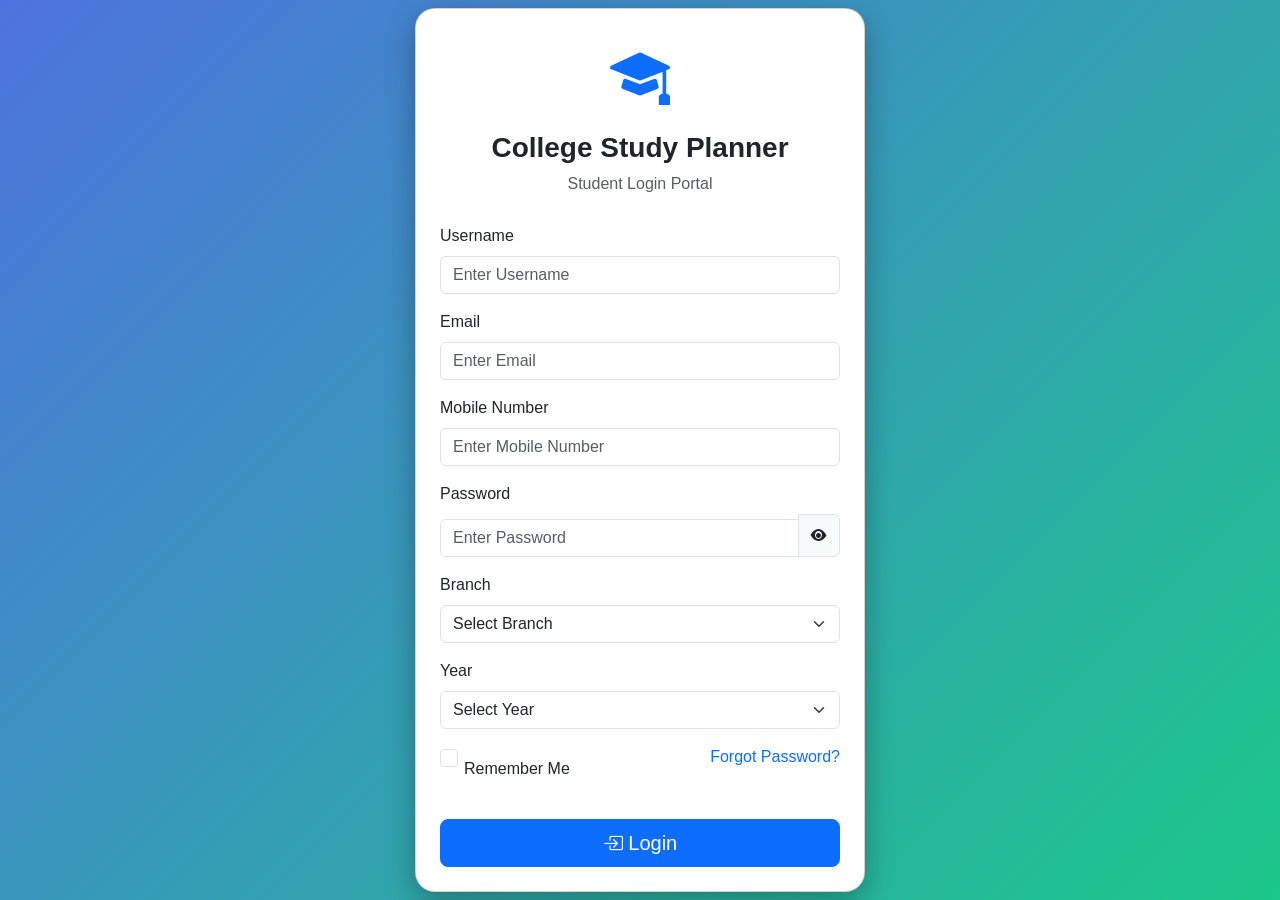
<file: index.htm>
<!DOCTYPE html>
<html lang="en">
<head>
<meta charset="UTF-8">
<meta name="viewport" content="width=device-width, initial-scale=1.0">

<title>College Study Planner</title>

<!-- Bootstrap CSS -->
<link href="https://cdn.jsdelivr.net/npm/bootstrap@5.3.3/dist/css/bootstrap.min.css" rel="stylesheet">

<!-- Bootstrap Icons -->
<link rel="stylesheet" href="https://cdn.jsdelivr.net/npm/bootstrap-icons@1.11.3/font/bootstrap-icons.min.css">

<!-- Your CSS -->
<link rel="stylesheet" href="style2.css">

<style>
body{
    background:linear-gradient(135deg,#4e73df,#1cc88a);
    height:100vh;
    display:flex;
    justify-content:center;
    align-items:center;
}

.login-card{
    width:450px;
    border-radius:20px;
    box-shadow:0 10px 30px rgba(0,0,0,.3);
}

h1{
    font-size:28px;
    font-weight:bold;
}

.eye-btn{
    cursor:pointer;
}
</style>
</head>
<body>
<div class="card login-card p-4">
<div class="text-center">
<i class="bi bi-mortarboard-fill text-primary" style="font-size:60px;"></i>

<h1 class="mt-2">College Study Planner</h1>

<p class="text-muted">Student Login Portal</p>

</div>

<form onsubmit="return validateForm()" action="home.html">

<div class="mb-3">
<label class="form-label">Username</label>
<input type="text" class="form-control" id="name" placeholder="Enter Username">
</div>

<div class="mb-3">
<label class="form-label">Email</label>
<input type="email" class="form-control" id="email" placeholder="Enter Email">
</div>

<div class="mb-3">
<label class="form-label">Mobile Number</label>
<input type="text" class="form-control" id="mobile" placeholder="Enter Mobile Number">
</div>

<div class="mb-3">

<label class="form-label">Password</label>

<div class="input-group">

<input type="password" class="form-control" id="password" placeholder="Enter Password">

<span class="input-group-text eye-btn" onclick="togglePassword()">
<i class="bi bi-eye-fill" id="eyeIcon"></i>
</span>
</div>
</div>
<div class="mb-3">

<label class="form-label">Branch</label>

<select class="form-select" required>

<option value="">Select Branch</option>

<option>Computer Science and Engineering</option>

<option>Information Technology</option>

<option>Electronics Engineering</option>

<option>Mechanical Engineering</option>

<option>Civil Engineering</option>

</select>

</div>

<div class="mb-3">

<label class="form-label">Year</label>

<select class="form-select" required>

<option value="">Select Year</option>

<option>First Year</option>

<option>Second Year</option>

<option>Third Year</option>

<option>Fourth Year</option>

</select>

</div>

<div class="d-flex justify-content-between mb-3">

<div class="form-check">

<input class="form-check-input" type="checkbox">

<label class="form-check-label">

Remember Me

</label>

</div>

<a href="#" class="text-decoration-none">Forgot Password?</a>

</div>

<div class="d-grid">

<button class="btn btn-primary btn-lg">

<i class="bi bi-box-arrow-in-right"></i>

Login

</button>

</div>

</form>

</div>

<script>

function validateForm(){

let name=document.getElementById("name").value.trim();

let email=document.getElementById("email").value.trim();

let mobile=document.getElementById("mobile").value.trim();

let password=document.getElementById("password").value;

if(name==""){

alert("Username is required");

return false;

}

if(!email.includes("@")){

alert("Enter a valid email");

return false;

}

if(mobile.length!=10 || isNaN(mobile)){

alert("Enter valid 10 digit mobile number");

return false;

}

if(password.length<6){

alert("Password should contain at least 6 characters");

return false;

}

alert("Login Successful!");

return true;

}

function togglePassword(){

let pass=document.getElementById("password");

let eye=document.getElementById("eyeIcon");

if(pass.type==="password"){

pass.type="text";

eye.className="bi bi-eye-slash-fill";

}

else{

pass.type="password";

eye.className="bi bi-eye-fill";

}

}

</script>

<script src="https://cdn.jsdelivr.net/npm/bootstrap@5.3.3/dist/js/bootstrap.bundle.min.js"></script>

</body>

</html>
</file>
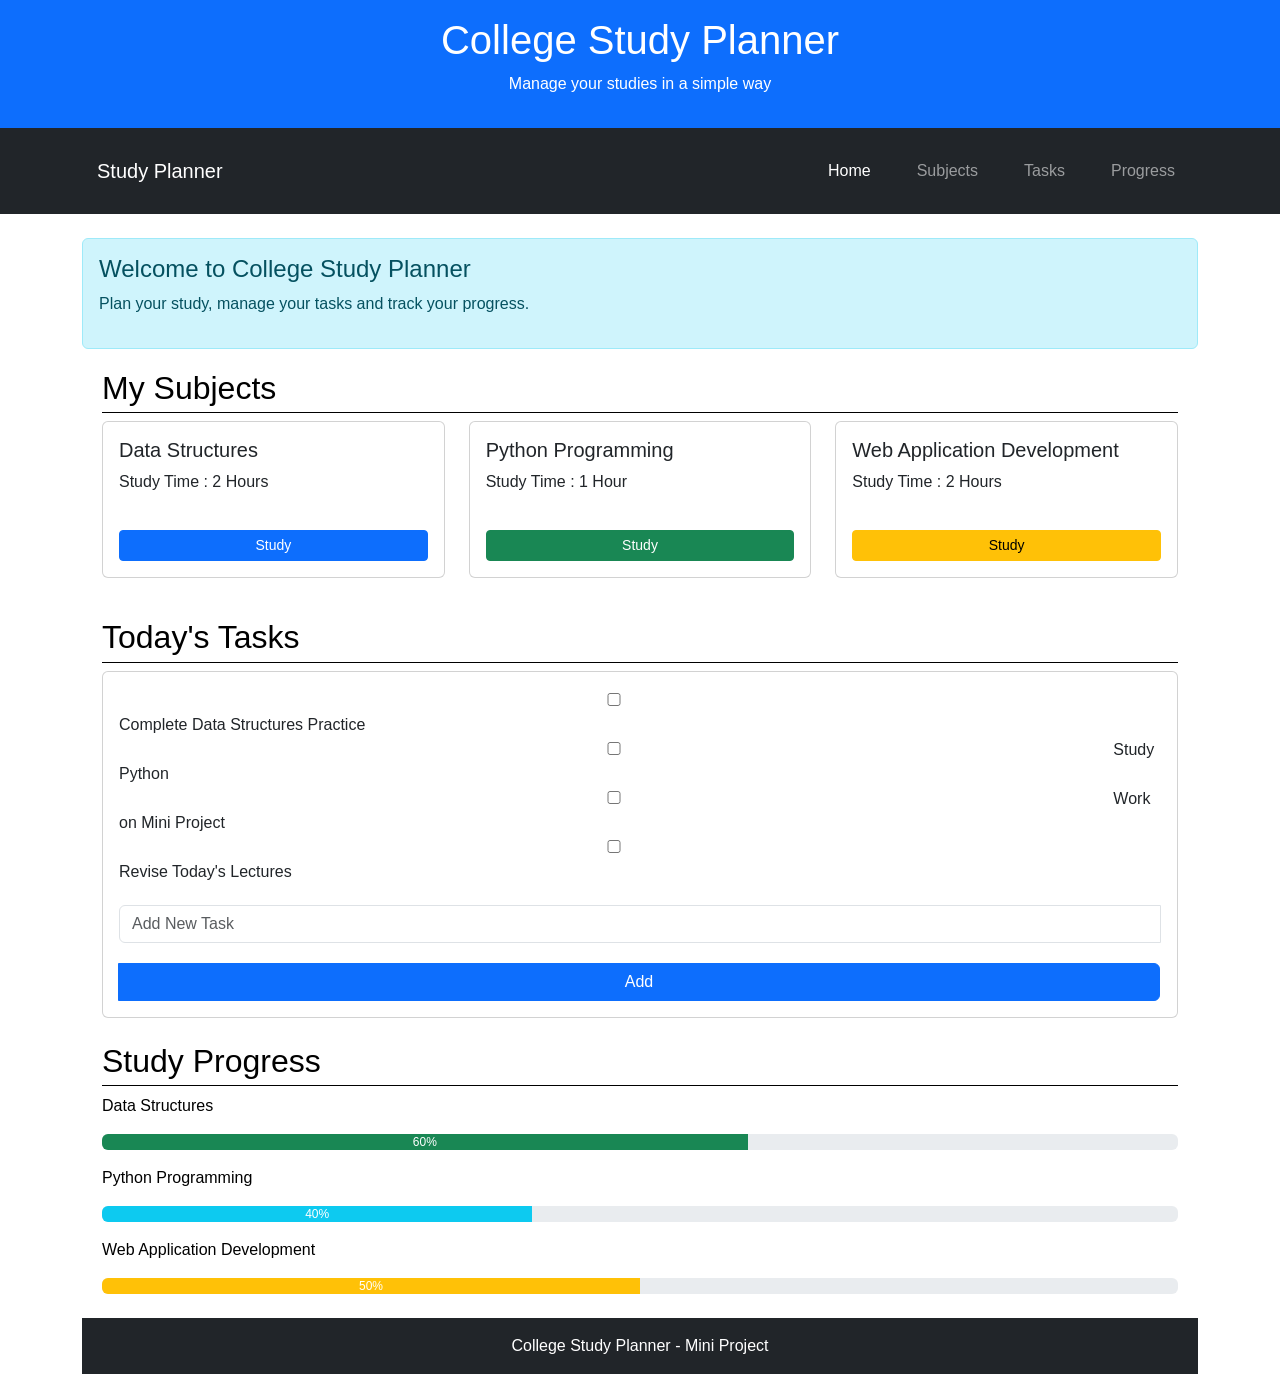
<file: home.html>
<!DOCTYPE html>
<html lang="en">
<head>
<meta charset="UTF-8">
<meta name="viewport" content="width=device-width, initial-scale=1">
<title>College Study Planner</title>

<link href="https://cdn.jsdelivr.net/npm/bootstrap@5.3.3/dist/css/bootstrap.min.css" rel="stylesheet">
<link rel="stylesheet" href="style2.css">
</head>

<body>

<header class="bg-primary text-white text-center p-3">
    <h1>College Study Planner</h1>
    <p>Manage your studies in a simple way</p>
</header>

<nav class="navbar navbar-expand-lg navbar-dark bg-dark">
<div class="container">
<a class="navbar-brand" href="#">Study Planner</a>
<div class="navbar-nav ms-auto">
<a class="nav-link active" href="home.html">Home</a>
<a class="nav-link" href="#subjects">Subjects</a>
<a class="nav-link" href="#tasks">Tasks</a>
<a class="nav-link" href="#progress">Progress</a>
</div>
</div>
</nav>

<div class="container mt-4">

<div class="alert alert-info">
<h4>Welcome to College Study Planner</h4>
<p>Plan your study, manage your tasks and track your progress.</p>
</div>

<section id="subjects">
<h2>My Subjects</h2>

<div class="row">

<div class="col-md-4">
<div class="card mb-3">
<div class="card-body">
<h5>Data Structures</h5>
<p>Study Time : 2 Hours</p>
<button class="btn btn-primary btn-sm">Study</button>
</div>
</div>
</div>

<div class="col-md-4">
<div class="card mb-3">
<div class="card-body">
<h5>Python Programming</h5>
<p>Study Time : 1 Hour</p>
<button class="btn btn-success btn-sm">Study</button>
</div>
</div>
</div>

<div class="col-md-4">
<div class="card mb-3">
<div class="card-body">
<h5>Web Application Development</h5>
<p>Study Time : 2 Hours</p>
<button class="btn btn-warning btn-sm">Study</button>
</div>
</div>
</div>

</div>
</section>

<section id="tasks" class="mt-4">

<h2>Today's Tasks</h2>

<div class="card p-3">

<div id="taskList">
<div><input type="checkbox"> Complete Data Structures Practice</div>
<div><input type="checkbox"> Study Python</div>
<div><input type="checkbox"> Work on Mini Project</div>
<div><input type="checkbox"> Revise Today's Lectures</div>
</div>

<div class="input-group mt-3">
<input type="text" id="newTask" class="form-control" placeholder="Add New Task">
<button class="btn btn-primary" onclick="addTask()">Add</button>
</div>

</div>

</section>

<section id="progress" class="mt-4">

<h2>Study Progress</h2>

<p>Data Structures</p>
<div class="progress mb-3">
<div class="progress-bar bg-success" style="width:60%">60%</div>
</div>

<p>Python Programming</p>
<div class="progress mb-3">
<div class="progress-bar bg-info" style="width:40%">40%</div>
</div>

<p>Web Application Development</p>
<div class="progress">
<div class="progress-bar bg-warning" style="width:50%">50%</div>
</div>

</section>

<footer class="bg-dark text-white text-center p-3 mt-4">
College Study Planner - Mini Project
</footer>

</div>

<script>

function addTask(){

let task=document.getElementById("newTask").value;

if(task==""){
alert("Enter a task");
return;
}

let div=document.createElement("div");
div.innerHTML='<input type="checkbox"> '+task;

document.getElementById("taskList").appendChild(div);

document.getElementById("newTask").value="";

}

</script>

<script src="https://cdn.jsdelivr.net/npm/bootstrap@5.3.3/dist/js/bootstrap.bundle.min.js"></script>

</body>
</html>
</file>
<file: style2.css>
body {
    font-family: Arial;
    margin: 0;
    background-color: white;
    color: black;
}

/* Login Page */

.login-box {
    width: 350px;
    margin: 70px auto;
    padding: 25px;
    border: 1px solid black;
    background-color: #f2f2f2;
}

.login-box h1 {
    text-align: center;
    font-size: 25px;
}

.login-box h2 {
    text-align: center;
}

label {
    display: block;
    margin-top: 12px;
}

input, select {
    width: 95%;
    padding: 8px;
    margin-top: 5px;
}

button {
    width: 100%;
    padding: 10px;
    margin-top: 20px;
    background-color: gray;
    color: white;
    border: none;
}

/* Home Page */

header {
    text-align: center;
    background-color: lightgray;
    padding: 20px;
}

nav {
    text-align: center;
    background-color: gray;
    padding: 12px;
}

nav a {
    color: white;
    text-decoration: none;
    margin: 15px;
}

.welcome {
    text-align: center;
    padding: 25px;
}

section {
    margin: 20px;
}

section h2 {
    border-bottom: 1px solid black;
    padding-bottom: 5px;
}

.box {
    border: 1px solid black;
    padding: 15px;
    margin: 10px 0;
}

progress {
    width: 80%;
    height: 18px;
}

footer {
    text-align: center;
    background-color: lightgray;
    padding: 15px;
    margin-top: 30px;
}
</file>
